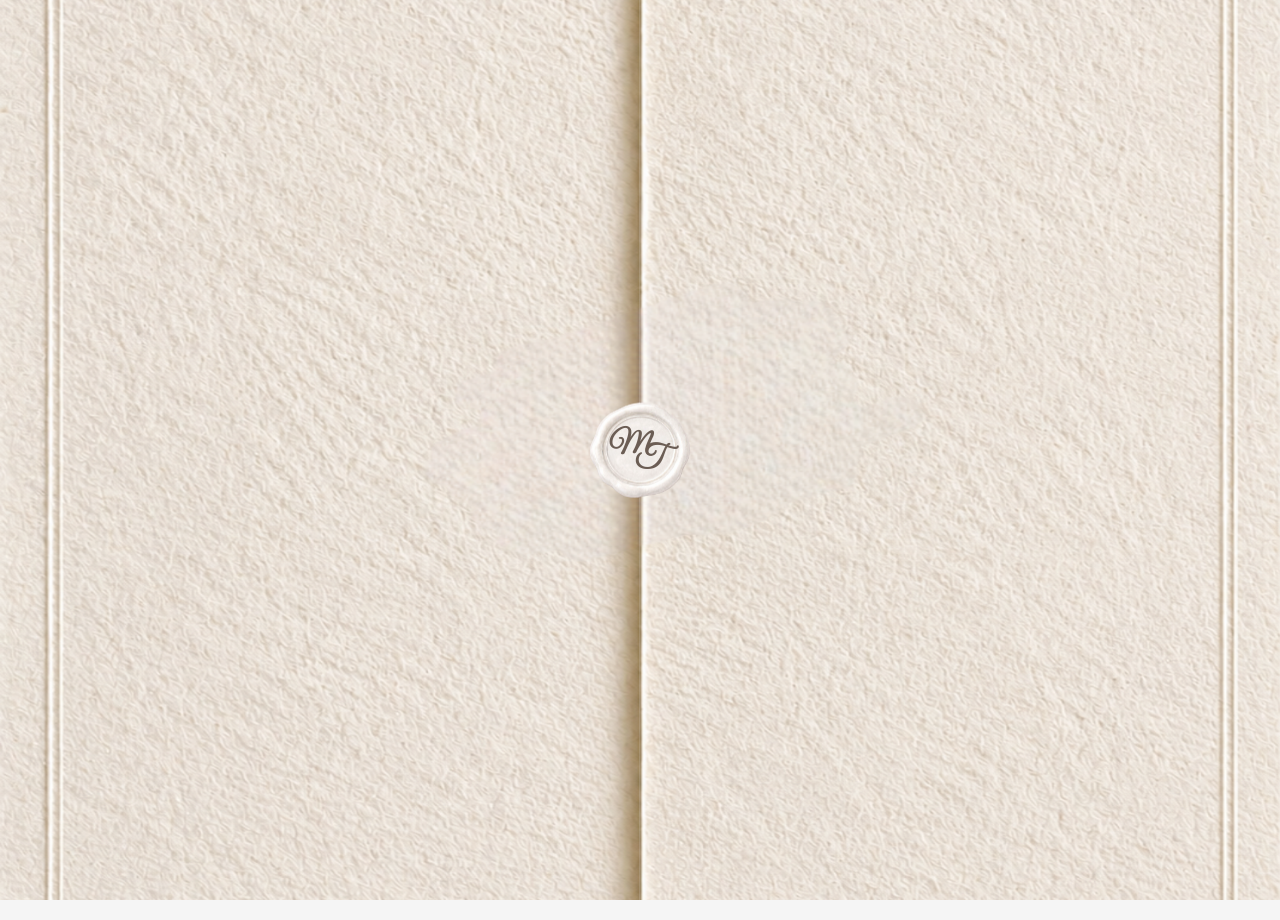
<file: index.html>
<!DOCTYPE html>
<html lang="it">
<head>
<meta charset="UTF-8" />
<meta name="viewport" content="width=device-width, initial-scale=1" />

<meta property="og:title" content="🤵🏻👰🏻 Manuele & Tania">
<meta property="og:description" content="Sei invitato al nostro matrimonio. Apri l'invito ❤️">
<meta property="og:image" content="https://bigliettowithu.github.io/InvitoMatrimonio/anteprima2.jpg">
<meta property="og:url" content="https://bigliettowithu.github.io/InvitoMatrimonio/">


<title>Invito Matrimonio</title>

<link rel="stylesheet" href="https://cdnjs.cloudflare.com/ajax/libs/font-awesome/6.4.0/css/all.min.css">

<link href="https://fonts.googleapis.com/css2?family=Great+Vibes&family=Playfair+Display:wght@400;500;600&family=Cormorant+Garamond:wght@400;500;600&display=swap" rel="stylesheet">

<style>

html.locked,
body.locked{
  overflow: hidden !important;
  height: 100%;
}

body.unlocked .a4 {
  opacity: 1;
  pointer-events: auto;
}

html {  
  margin: 0;
  padding: 0;
  min-height: 100vh;
  overflow-x: hidden;
background-color: whitesmoke;
  background-attachment: scroll;
  background-size: 100% 50%;
      padding: 10px;
}

body {
  margin: 0;
  min-height: 100vh;
 overflow-x: hidden;
 
}

body::before {
  content: "";
  position: fixed;
  inset: 0;
  pointer-events: none;

  background-image: url("ripeti4.jpg");
  background-repeat: repeat;
  background-attachment: scroll;

  /* fondamentale: NON deformare il pattern */
  background-size: auto;
  opacity: 0.4; /* opacity SOLO del pattern */
}

.primo{
    min-height: calc(100vh - 10px);
    display: flex;
    flex-direction: column;
}

body::before {
  content: "";
  position: fixed;
  top: 0;
  left: 0;
  width: 100vw;
  height: 100vh;

  /* background: linear-gradient(
    180deg,
    #fcfaf6 0%,
    #f5efe6 50%,
    #ead9bd 100%
  ); */

  z-index: -1;
}

.book {
  position: fixed;
  inset: 0;
  height: 100dvh;
  z-index: 2000;
  overflow: visible;
  perspective: 2000px;
}


/* SINISTRA */
.left,
.right{
    position:absolute;
    top:0;
    width:50%;
    height:100dvh;
    transition: transform 2.2s cubic-bezier(.77,0,.18,1);
    transform-style: preserve-3d;
    backface-visibility:hidden;
     background-image: url("centrale.png");
  background-repeat: no-repeat;
  background-size: 200% 100%;
}


.left {
  left: 0;
  transform-origin: left center;
 
  background-position: left center;
  

}

.right{
    right:0;
    transform-origin:right center;
  background-position: right center;

}

/* .right::before,
.right::after {
    content: "";
    position: absolute;
    top: 0;
    width: 18px;
     height:100dvh;;

    background: linear-gradient(
        180deg,
        #e9d8b8 0%,
        #c4a574 50%,
        #e9d8b8 100%
    );

    box-shadow:
        inset 2px 0 4px rgba(255,255,255,0.3),
        inset -2px 0 4px rgba(0,0,0,0.2);

    z-index: 15;
} */
/* 
.right::before {
    left: 0px;
}

.right::after {
    left: 0px;
} */

  #openBtnleft {
  position: absolute;
  top: 50%;
  left: 100%;

  transform: translate(-50%, -50%);

  width: 100px;
  /* cursor: pointer;
  z-index: 500;
  user-select: none;
  -webkit-user-drag: none; */
}


  #openBtn {
  position: absolute;
  top: 50%;
  left: 0;

  transform: translate(-50%, -50%);

  width: 100px;
  /* cursor: pointer;
  z-index: 500;
  user-select: none;
  -webkit-user-drag: none; */
}

/* INVITO */
.a4{
  position: relative;
  width: 100%;
  margin: 0 auto;
  z-index: 1;
  opacity: 0;
  display: none;
}

.top-image{
  position: relative;   /* 🔥 questo è il punto chiave */
  top: 0;
  left: 0;
  width: 100%;
  height: 40vh;     /* scegli altezza */
}

.top-image img{
  width: 100%;
  height: 100%;
  object-fit: cover; /* meglio di contain per effetto “banner” */
  display: block;

}

/* SEZIONI */
.sezione{
   z-index: 90;
  margin:18px 0;
}

.label{
   z-index: 90;
  font-size:11px;
  letter-spacing:3px;
  color:#C4A574;
  margin-bottom:6px;
  text-transform:uppercase;
}

.location {
  display: flex;
  flex-direction: column;
  align-items: center;
  justify-content: center;

  z-index: 90;
  font-size: 20px;
  font-weight: 500;
  line-height: 1.4;

  color: #6f6158;
  letter-spacing: 0.3px;
  text-align: center;
}

.indirizzo {
  z-index: 90;

  font-size: 13px;
  color: #8a7c72;

  margin-top: 6px;
  line-height: 1.3;
  letter-spacing: 0.2px;

  font-style: normal;
}

.location a {
  text-decoration: none;
  color: inherit;

  border-bottom: 1px solid rgba(196,165,116,0.35);

  transition: all 0.2s ease;
}

.location a:hover {
  border-bottom: 1px solid rgba(196,165,116,0.8);
}

/* BOTTONI */
.action-buttons {
    display: flex;
    flex-direction: column;
    align-items: center;
    gap: 0px;
}

.bottom-buttons {
    display: flex;
    justify-content: center;
    gap: 0px;
}

/* stessa dimensione per tutti i pulsanti */
.action-btn {
    position: relative;
    width: 200px;
    height: 200px;
    display: block;
}

/* immagini singole */
.action-btn > img {
    width: 100%;
    height: 100%;
    object-fit: contain;
}
.stacked-images {
    position: relative;   /* 🔥 fondamentale */
    
}

/* immagini sovrapposte */
.stacked-images img {
    position: absolute;
    width: 100%;
     top: 0;
    left: 0;
    height: 100%;
    object-fit: contain;
}

/* immagine davanti */
.img-front {
    z-index: 2;
}

/* immagine dietro */
.img-back {
    z-index: 1;
}


  /* .page.left{ left: 0; }
    .page.right{
      right: 0;
      transform-origin: right;
    } */

.primo{
  width:100%;
  text-align:center;
}

/* TITOLI */
.titolo{
    position: absolute;

     top: calc(
        env(safe-area-inset-top) +
        (100dvh - env(safe-area-inset-top) - env(safe-area-inset-bottom)) / 2
        + 50px
    );

    left: 50%;
    transform: translate(-50%, -50%);

    width: 100%;
    text-align: center;

    font-family: 'Great Vibes', cursive;
    font-size: 50px;
    color: #6B5D54;
}

.sottotitolo{
   position: absolute;
  font-family: 'Great Vibes', cursive;
     top: calc(
        env(safe-area-inset-top) +
        (100dvh - env(safe-area-inset-top) - env(safe-area-inset-bottom)) / 2
        + 130px
    );
  width: 100%;
  text-align: center;

  font-size: 23px;
  color: #8C837A;
}

.primo{
    min-height: 100vh;
    min-height: 100dvh;
    border-color:5px solid whitesmoke;

}

/* DATA */
#data{
  margin-top: auto;
  margin-bottom: calc(20px + env(safe-area-inset-bottom));
  font-family: 'Great Vibes', cursive;
  width:100%;
  text-align:center;

  font-size:30px;
  font-weight:500;
  letter-spacing:1px;
  color:#6B5D54;
}

.secondo {
  margin-top: 50px;
  display: flex;
  flex-direction: column; /* uno sotto l'altro */
  align-items: center;    /* centra orizzontalmente */
  justify-content: center;
  padding: 0;
  width: 100%;
  font-family: 'Cormorant Garamond', serif;
  color: #6f6158;
  text-align: center;
   gap: 0;
}

/* SEZIONI */
.sezione{
  margin:18px 0;
}

.label{
  font-size:11px;
  letter-spacing:3px;
  text-transform:uppercase;
  color:#C4A574;
  margin-bottom:10px;
}

/* EVENTO INLINE (questa è la chiave) */
.evento{
  display:flex;
  align-items:flex-start;
  justify-content:center;
  gap:10px;

  font-size:16px;
  line-height:1.4;
  text-transform:uppercase;
  letter-spacing: 2px;
}

/* ICONA */
.evento i{
  color:#C4A574;
  font-size:18px;
  margin-top:3px;
  opacity:0.8;
}

/* TESTO */
.testo{
  text-align:left;
}

/* INDIRIZZO */
.indirizzo{
  font-size:13px;
  color:#8a7c72;
  margin-top:4px;
}

.divider1{
  position: relative;
  text-align: center;

  font-size: 18px;
  color: #5f524a;

  padding: 18px 0;
}

/* linea sopra*/
/* .divider::before{
  content:"";
  position:absolute;
  top:0;
  left:50%;
  transform:translateX(-50%);

  width:60%;
  height:1px;

  background: linear-gradient(
    to right,
    transparent,
    #C4A574,
    transparent
  );
}  */

/* linea sotto */
/* .divider::after{
  content:"";
  position:absolute;
  bottom:0;
  left:50%;
  transform:translateX(-50%);

  width:60%;
  height:1px;

  background: linear-gradient(
    to right,
    transparent,
    #C4A574,
    transparent
  );
} */

.card{
  display:flex;
  flex-direction:column;
  align-items:center;
}

/* ICONA */

.iconbig{
  position: absolute;
  top: 55%;
  left: 0;
  display:flex;
  justify-content:center;
  align-items:center;

  font-size:200px;
  color:#C4A574;
}

.icon{
  font-size:20px;
  color:#C4A574;
  opacity:0.85;
  margin-top: 10px;
}

/* CONTENUTO */
.evento,
.content{
  display:flex;
  flex-direction:column;
  align-items:center;
  text-align:center;
  width:100%;
}

/* DIVIDER (Cerimonia / Ricevimento) */
.divider{
  position:relative;
  font-size:14px;
  color:#6b5d54;
  align-items: center;
  width: 100%;
}

/* linee eleganti sopra e sotto */
 .divider::before, 
 .divider::after{
  content:"";
  position:absolute;
  left:50%;
  transform:translateX(-50%);
  width:70%;
  height:1px;

  background:linear-gradient(
    to right,
    transparent,
    #C4A574,
    transparent
  );
} 

.divider::before{
  top:0;
}

.divider::after{
  bottom:0;
} 
.divider:first-child::after {
  display: none;
}


.anelli-icon{
    position: absolute;
    top: calc(
        env(safe-area-inset-top) +
        (100dvh - env(safe-area-inset-top) - env(safe-area-inset-bottom)) / 2
        + 205px
    );

    left: 50%;
    transform: translate(-50%, -50%) scale(0.3);;

    z-index: 3;

}

.anelli-icon img {
  background-color: #5555;
  z-index: 3;
  width: 150px;
  height: 100px;      /* piccolo bordo, non gigante */
}

.stemmaChiesa-icon{
  box-sizing: border-box;
  z-index: 3;
   margin-top: 10px;
   width: clamp(60px, 12vw, 80px);
  height: clamp(60px, 12vw, 80px);
  margin-bottom: 5px;
}

.stemmi-icon {
  box-sizing: border-box;
  z-index: 3;
  width: clamp(60px, 12vw, 80px);
  height: clamp(60px, 12vw, 75px);   /* piccolo bordo, non gigante */
  margin-top: 10px;
  margin-bottom: 5px;
}



/* TESTO LOCATION */
.location-text{
  font-size:16px;
  font-family:'Cormorant Garamond', serif;
}

/* INDIRIZZO    font-family:'Cormorant Garamond', serif; */
.address{
  font-size:16px;
  color:#8a7c72;
  margin-top:4px;
    font-family: 'Cormorant Garamond', serif;
}

.page {
  position: absolute;
  top: 0;
  width: 50%;
  height: 100%;
  background-image: url("sfondo.jpg");
  background-size: 200% 100%; /* chiave */
  background-repeat: no-repeat;
}


.divider {
    display: flex;
    justify-content: center;
    padding: 10px;
}

.invitation-card {
    width: 100%;
    max-width: 600px;
    box-sizing: border-box;
    display: flex;
    flex-direction: column;
    align-items: center;
    text-align: center;
    padding: 0px;
    margin: 0px;

}

       /* Sezione Titolo Cerimonia */
       .section-title {
        padding: 0px;
        margin: 0;
         font-family:'Cormorant Garamond', serif;

           font-family: 'Cormorant Garamond', serif;
           font-size: 18px;
           font-weight: 400;
           letter-spacing: 0.3em;
           text-transform: uppercase;
           color: #b8975a; /* Tonalità oro spento/elegante */
       }
       /* Contenitore per l'illustrazione della Basilica */
       .image-container {
        margin-top: 10px;
           width: 100px;
           height: 100px;
           overflow: hidden;
       }
       .image-container img {
    width: auto;
    max-width: 100%;
    height: auto;
    display: block;
    margin: 0 auto;
}
       /* Informazioni sulla Location e Via */
       .location-details {
           padding: 0 10px;
       }
       .venue-name {
           font-size: 16px;
           font-weight: 500;
           letter-spacing: 0.05em;
           margin-bottom: 8px;
           color: #6B5D54;
 font-family: 'Great Vibes';
 font-weight: 600;

       }
       .address {
           font-size: 14px;
           font-style: italic;
           font-weight: 300;
           color: #70675c;
           letter-spacing: 0.02em;
            font-family: 'Cormorant Garamond', serif;
       }

       .info-section{
    width: min(900px, 90%);
    margin: 10px;
    padding: 10px;
   box-shadow:
  0 6px 18px rgba(0,0,0,0.10),
  inset 0 1px 0 rgba(255,255,255,0.5),
  inset 0 -1px 0 rgba(0,0,0,0.05);


}

.info-content{
    display: flex;
    align-items: center;
    justify-content: center;
    padding: 20px;
    gap: 40px;
}
    .section-title2 {
        margin: 0;
        padding: 0;
           font-family: 'Cormorant Garamond', serif;
           font-size: 18px;
           font-weight: 400;
           letter-spacing: 0.3em;
           text-transform: uppercase;
           color: #b8975a; /* Tonalità oro spento/elegante */
       }

.info-image img{
    width: 70px;
     margin-right: -20px;
    height: auto;
    display: block;
}

.info-image-menu img{
  margin-right: -40px;
    width: 90px;
    height: auto;
    display: block;
}

.info-text{
    flex: 1;
    padding-left: 40px;
    border-left: 1px solid #C4A574;
}

.info-description{
    font-family: 'Great Vibes';
    font-size: 18px;
    line-height: 1.6;
    color: #6B5D54;
    margin-bottom: 30px;
}

.info-button{
    display: inline-block;
    padding: 10px;

    border: 1px solid #C4A574;
    border-radius: 30px;

    text-decoration: none;

    color: #8d7458;
    font-size: 14px;

    transition: all .3s ease;
}

.info-button:hover{
    background: #C4A574;
    color: white;
}

.fa-location-dot {
    font-size: 26px;
    color: #70675c;
}
.logo{
  position: absolute;
  font-family: 'Great Vibes', cursive;
  font-size: 30px;
   font-weight: 1000;
  color: #6B5D54;
  text-align: center;
  pointer-events: none;
margin-left: -11px;
margin-top: -5px;
}
.logo2{
  position: absolute;
  font-family: 'Great Vibes', cursive;
  font-size: 30px;
  font-weight: 1000;
  color: #6B5D54;
  text-align: center;
  pointer-events: none;
margin-top: 9px;
margin-left: 9px;
}

</style>
</head>

<body>
  <!-- BOOK -->
<div class="book">

  <div class="left" id="leftPage">
 
    <img id="openBtnleft" src="cera2.png">

  </div>

  <div class="right" id="rightPage">
 
    <img id="openBtn" src="cera2.png">
    <div class="logo" id="openBtn">M</div>
       <div class="logo2" id="openBtn">T</div>
  </div>

</div>

  <!-- INVITO -->
 <div class="a4">
  <div class="primo">
<div class="top-image">
  <img src="sfondotati.jpg" alt="immagine invito">
</div>

  <div class="titolo">Manuele & Tania</div>
  <div class="sottotitolo">annunciano il loro matrimonio</div>

 <img src="anelli1.png"  class="anelli-icon" alt="anelli">

  <div class="divider" id="data">10-10-2026 - ore 10:00</div>
  </div>
  <div class="secondo">

    <!-- CERIMONIA -->
     <div class="divider" >
   <div class="invitation-card" >
   
<h1 class="section-title" >Cerimonia</h1>
<img src="chiesa2.png" alt="Illustrazione Basilica del Buon Consiglio" style="width:120px; height:90px; object-fit:contain; margin-top: 5px;">
<div class="location-details" >
<h2 class="venue-name">Basilica dell’Incoronata Madre del Buon Consiglio</h2>
<p class="address">Via Capodimonte 13, Napoli</p>
   <a href="https://www.google.it/maps/place/Basilica+of+the+Crowned+Mother+of+Good+Counsel+and+Queen+of+the+Catholic+Church/@40.8649994,14.2469316,17z/data=!3m2!4b1!5s0x133b087b1480bb21:0x202069aca76c99fb!4m6!3m5!1s0x133b087b12fa8291:0x5b8ca8d302e38fe8!8m2!3d40.8649994!4d14.2469316!16s%2Fm%2F026wfm_"
  target="_blank"
  class="info-button">
                 Vedi sulla mappa
            </a>
</div>
<img  class="stemmaChiesa-icon" src="stemmachiesa.png" alt="Stemma Araldico">
</div>
</div>

 <!-- Ricevimento -->
     <div class="divider" >
   <div class="invitation-card" >

<h1 class="section-title">Ricevimento</h1>

<img src="villabordi2.png" alt="Illustrazione Basilica del Buon Consiglio" style="width:100px; height:70px; object-fit:cover; margin-top: 5px;">
<div class="location-details">

<h2 class="venue-name">Villa Soglia </h2>
<p class="address">Corso Claudio 1, Castel San Giorgio SA</p>
  <a href="https://www.google.it/maps/place/Villa+Soglia+-+Wedding+%26+Events/@40.78354,14.699382,17z/data=!3m1!4b1!4m6!3m5!1s0x133bc7ae07ddbacd:0xe0654de443bfd980!8m2!3d40.78354!4d14.699382!16s%2Fg%2F1tdqw_jh"
   target="_blank"
               class="info-button">
                 Vedi sulla mappa
            </a>
</div>
<img  class="stemmi-icon" src="stemmavilla.png" alt="Stemma Araldico" >

</div>
</div>

  <!-- BOTTONI -->
<div class="info-section">

    <h2 class="section-title2">Conferma la tua presenza</h2>

    <div class="info-content">
        <div class="info-image">
            <img src="parte.png" alt="Parteciperai">
        </div>

        <div class="info-text">
            <p class="info-description">
                Vi chiediamo gentilmente di confermare la vostra presenza
                accedendo alla pagina dedicata.
            </p>

           <a href="partecipazione.html" onclick="sessionStorage.setItem('fromIndex','true')"
               class="info-button">
                Conferma la partecipazione
            </a>
        </div>
    </div>
</div>

<div class="info-section">

    <h2 class="section-title2">Preferenze alimentari</h2>

    <div class="info-content">

        <div class="info-image-menu">
            <img src="menu.png" alt="Preferenze alimentari">
        </div>

        <div class="info-text">

            <p class="info-description">
                Vi chiediamo gentilmente di segnalare le vostre preferenze alimentari.
            </p>

            <a href="https://docs.google.com/forms/d/e/1FAIpQLSdnfhsL2lWP8gc5E-1cBpClJa25uI-BtvNkWvB5h8EqveMOqw/viewform?usp=publish-editor"
               class="info-button">
                Comunica le tue preferenze
            </a>

        </div>

    </div>
</div>


<div class="info-section">
    <h2 class="section-title2">Lista di nozze</h2>

    <div class="info-content">
        <div class="info-image">
            <img src="regalo.png" alt="Un pensiero" >
        </div>

        <div class="info-text">
            <p class="info-description">
                La vostra presenza sarà il dono più prezioso.
                Per chi lo desiderasse, abbiamo dedicato una pagina con ulteriori informazioni.
            </p>

            <a href="regalo.html" onclick="sessionStorage.setItem('fromIndex','true')"
               class="info-button">
                Clicca qui per ulteriori informazioni
            </a>
        </div>
    </div>
</div>

</div>
</div>

  <script>

    // blocca menu tasto destro
    document.addEventListener("contextmenu", e => e.preventDefault());
    // testo temporaneo su click
    document.addEventListener("DOMContentLoaded", function() {
      const area = document.getElementById("click-area");
      const corpo = document.getElementById("corpo");
      const tempText = document.getElementById("temporary-text");

      area.addEventListener("click", function() {
        corpo.style.display = "none";
        tempText.style.display = "block";

        setTimeout(() => {
          tempText.style.display = "none";
          corpo.style.display = "block";
        }, 9000);
      });
    });
    const book = document.querySelector(".book");
    const btn = document.getElementById("openBtn");
    const btnleft = document.getElementById("openBtnleft");
    const leftPage = document.querySelector(".left");
    const rightPage = document.querySelector(".right");
    const a4 = document.querySelector(".a4");
    const opened = localStorage.getItem("invitoAperto") === "true";
    const time = localStorage.getItem("invitoApertoTime");

    const TEN_MIN = 3 * 60 * 1000;
    console.error("opened", opened)
  //   if (opened ) {
  //   // salta effetto libro
  //  // book.style.display = "none";
  //   document.body.classList.remove("locked");
  //   document.body.classList.add("unlocked");
  //   a4.style.pointerEvents = "auto";
  //   book.style.display = "none";
  //    a4.style.display = "block";
  //   a4.style.opacity = "1";
  //   }
   btn.addEventListener("click", () => {
    window.scrollTo({ top: 0, behavior: "instant" });
document.documentElement.scrollTop = 0;
document.body.scrollTop = 0;
    book.style.display = "block";
    document.body.classList.remove("locked");
    document.body.classList.add("unlocked");

    rightPage.style.transform = "rotateY(120deg)";
    btnleft.style.display="none"
    a4.style.display = "block";
    a4.style.opacity = "1";

    setTimeout(() => {
      leftPage.style.transform = "rotateY(-120deg)";
    }, 500);
    setTimeout(() => {
     localStorage.setItem("invitoApertoTime", Date.now());
      localStorage.setItem("invitoAperto", "true");
      book.style.display = "none"; 
    }, 5000);
  });
console.log("fromIndex =", sessionStorage.getItem("fromIndex"));

const fromIndex = sessionStorage.getItem("fromIndex");
console.error("fromIndex", fromIndex)
const navType = performance.getEntriesByType("navigation")[0]?.type;

// mostra book SOLO se:
const showBook =
  navType === "navigate" || navType === "reload";
 console.error("showBook",showBook)
if (!showBook || fromIndex === "true") {
  book.style.display = "none";
   console.error("book NON Visible")
  document.body.classList.add("unlocked");
   a4.style.opacity = "1";
       a4.style.display = "block";
} else {
  console.error("bookVisible")
  book.style.display = "block";
}
  </script>

</body>
</html>
</file>
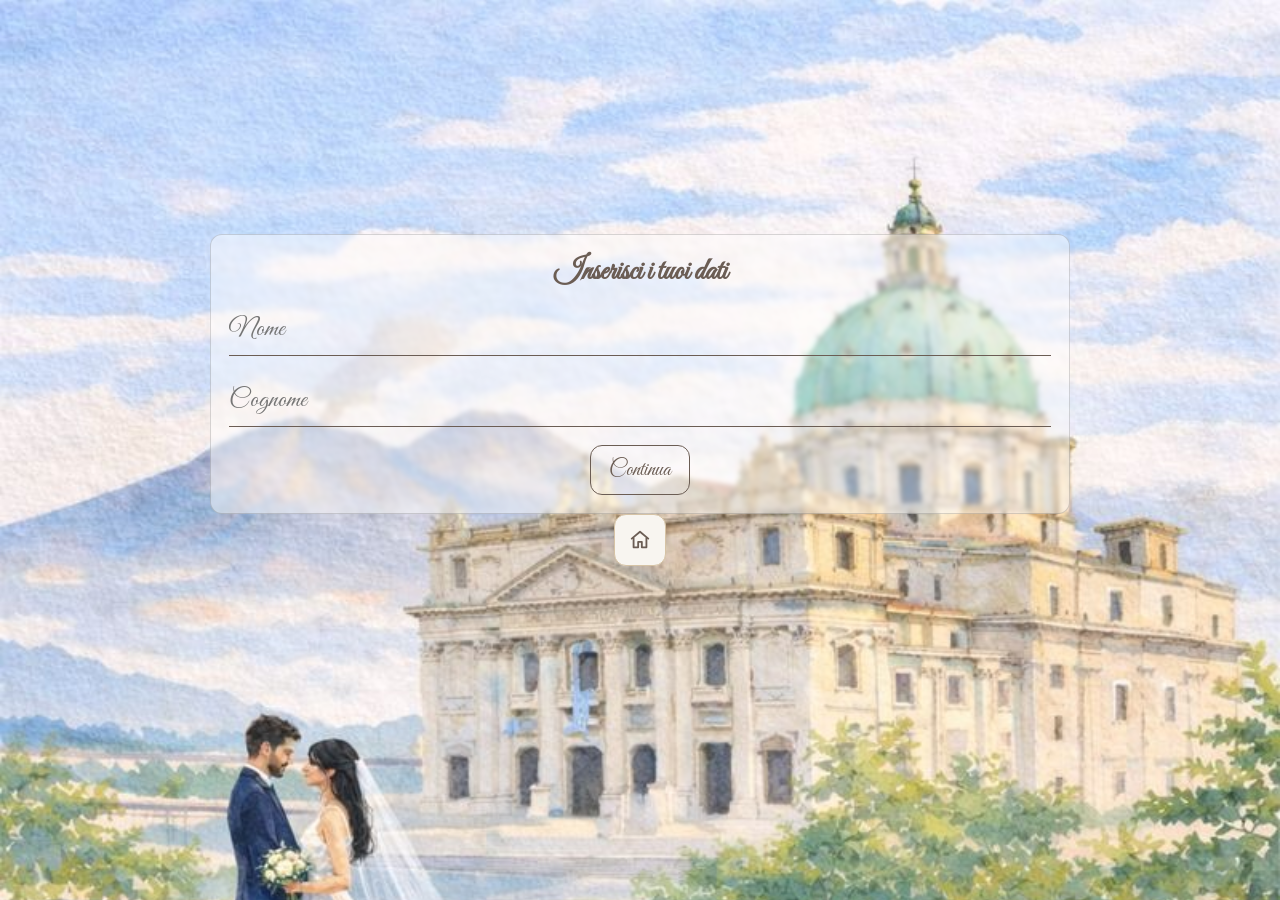
<file: partecipazione.html>
<!DOCTYPE html>
<html lang="it">
<head>
  <meta charset="UTF-8">
  <meta name="viewport" content="width=device-width, initial-scale=1" />
  <title>Invito 30 anni</title>

  <!-- Font e icone -->
  <link href="https://fonts.googleapis.com/css2?family=Playfair+Display:ital@0;1&family=Great+Vibes&display=swap" rel="stylesheet">
  <link rel="stylesheet" href="https://cdnjs.cloudflare.com/ajax/libs/font-awesome/6.4.0/css/all.min.css">

  <style>
    /* BASE */
    html, body{
      margin:0;
      padding:0;
      width:100vw;
      height:100vh;
      box-sizing:border-box;
      color:#6B5D54;
    }

    body {
  margin: 0;
  padding: 0;
  min-height: 100vh;
  overflow-x: hidden;
  background-attachment: scroll;
  background-size: 100% 50%;
background-image: url("ripeti.jpg");
  background-repeat: repeat;
    min-height: 100vh;
    margin: 0;
    display: flex;
    flex-direction: column;

}
    *, *::before, *::after{ box-sizing:inherit; }

    /* STAGE */
   .stage {
  position: relative;
  min-height: 100vh;
}

    /* SFONDO A TUTTA PAGINA */
    .bg{
      position:absolute;
      inset:0;
      width:100%;
      height:100%;
      object-fit:contain;
      object-position:top;
      z-index:0;
      pointer-events:none;
      user-select:none;
      -webkit-user-drag:none;
    }

    /* CONTENITORE SOPRA LO SFONDO */
.a4 {
  position: relative;
  display: flex;
  justify-content: center;
  align-items: flex-start;
  margin-top: 400px;
}

    /* OVERLAY RSVP */
    .rsvp-overlay{
      position:absolute;
      top:50%;
      left:50%;
      transform:translate(-50%, -50%);
      width:min(900px, 92vw);
      padding:20px;
      display:flex;
      flex-direction:column;
      justify-content:center;
      align-items:center;
      z-index:2;
    }

    .rsvp-step1{
      width:100%;
      background:rgba(255,255,255,0.45);
      backdrop-filter: blur(2px);
      border:1px solid rgba(0,0,0,0.15);
      border-radius:12px;
      padding:18px;
    }

    .rsvp-step1 input{
      width:100%;
      border:none;
      border-bottom:1px solid #6B5D54;
      background:transparent;
      padding:10px 0;
      font-size:clamp(18px, 3vh, 26px);
      margin-bottom:18px;
      color:#6B5D54;
      outline:none;
    }

    .rsvp-step1 div {
  width: 100%;
  display: flex;
  align-items: center;
  justify-content: center; /* tutto centrato */
  gap: 20px;               /* spazio uniforme */
  flex-wrap: nowrap;       /* TUTTO SU UNA RIGA */
}

.rsvp-step1 label {
  font-size: clamp(18px, 2.6vh, 24px);
  font-weight: 600;
  white-space: nowrap; /* evita che vada a capo */
}
.rsvp-step1 button {
  width: 100px;              /* UGUALI */
  height: 50px;              /* UGUALI */
  border: 1px solid #6B5D54;
  background: transparent;
  color: #6B5D54;
  font-size: clamp(18px, 2.6vh, 22px);
  cursor: pointer;
  padding: 0;
  border-radius: 12px;
  display: flex;
  align-items: center;
  justify-content: center;
}


* {
  font-family: 'Great Vibes';
}
    .rsvp-step2{
      display:none;
      width:100%;
      margin-top:14px;
      text-align:left;
      background:rgba(255,255,255,0.45);
      backdrop-filter: blur(2px);
      border:1px solid rgba(0,0,0,0.15);
      border-radius:12px;
      padding:18px;
      font-size:clamp(16px, 2.6vh, 22px);
    }

       .rsvp-step-parteciperai{
      display:none;
      width:100%;
      margin-top:14px;
      text-align:left;
      background:rgba(255,255,255,0.45);
      backdrop-filter: blur(2px);
      border:1px solid rgba(0,0,0,0.15);
      border-radius:12px;
      padding:18px;
      font-size:clamp(16px, 2.6vh, 22px);
       align-items: center; /* tutto centrato */

    }


 .rsvp-step-parteciperai label{
      display:block;
      margin-bottom:8px;
      font-weight:600;
    }

    .rsvp-step-parteciperai input,
    .rsvp-step-parteciperai select,
    .rsvp-step-parteciperai textarea{
      font-size:clamp(16px, 2.6vh, 22px);
      width:100%;
      margin:8px 0;
      padding:8px 0;
      border:none;
      border-bottom:1px solid #6B5D54;
      background:transparent;
      color:#6B5D54;
      outline:none;
    }

    .rsvp-step-parteciperai button{
      margin-top:12px;
      padding:10px 22px;
      border:1px solid #6B5D54;
      background:transparent;
      color:#6B5D54;
      font-size:clamp(16px, 2.6vh, 22px);
      cursor:pointer;
      border-radius:10px;
    }

    .rsvp-step2 label{
      display:block;
      margin-bottom:8px;
      font-weight:600;
    }

    .rsvp-step2 input,
    .rsvp-step2 select,
    .rsvp-step2 textarea{
      font-size:clamp(16px, 2.6vh, 22px);
      width:100%;
      margin:8px 0;
      padding:8px 0;
      border:none;
      border-bottom:1px solid #6B5D54;
      background:transparent;
      color:#6B5D54;
      outline:none;
    }

    .rsvp-step2 button{
      margin-top:12px;
      padding:10px 22px;
      border:1px solid #6B5D54;
      background:transparent;
      color:#6B5D54;
      font-size:clamp(16px, 2.6vh, 22px);
      cursor:pointer;
      border-radius:10px;
    }

    /* PARTECIPANTI EXTRA */
    #extraFields{ margin-top:10px; }

    .partecipante{
      display:flex;
      align-items:center;
      gap:10px;
      border:1px solid #6B5D54;
      padding:8px;
      border-radius:10px;
      margin-bottom:10px;
      background:rgba(255,255,255,0.25);
    }

    .partecipante input{
      width:55%;
      border:none;
      border-bottom:1px solid #6B5D54;
      background:transparent;
      padding:6px 0;
      outline:none;
      font-size:clamp(14px, 2.2vh, 20px);
    }

    .partecipante select{
      width:35%;
      border:none;
      border-bottom:1px solid #6B5D54;
      background:transparent;
      padding:6px 0;
      outline:none;
      font-size:clamp(14px, 2.2vh, 20px);
    }

    .partecipante .remove-btn{
      background:transparent;
      border:none;
      font-size:28px;
      line-height:1;
      cursor:pointer;
      padding:0 6px;
    }

    /* BOTTONE INDIETRO */
 .action-buttons{
  display:flex;
  flex-direction:row;
  justify-content:center;   /* 👈 QUESTO è quello che ti manca */
  align-items:center;
  gap:20px;

  width:100%;
  margin-top:30px;
}

.action-btn{
  width:52px;
  height:52px;
  border-radius:12px;
  background:#F8F5F0;
  border:1px solid #D6C3A5;
  display:flex;
  align-items:center;
  justify-content:center;
  color:#6B5D54;
  box-shadow:0 6px 16px rgba(0,0,0,0.10);
}

.buttons-row {
  display: flex;
  gap: 12px;
  justify-content: center;
  width: 100%;
}

.back-btn {
  align-self: flex-start; /* 👈 solo lui a sinistra */
  cursor: pointer;
  margin-top: 12px;
}
.step-title {
  font-size: 30px;
  font-weight: 600;
  margin-bottom: 12px;
  text-align: center;
  color: #6B5D54;
}

.top-row {
  display: flex;
  align-items: center;
  justify-content: center;
  gap: 10px;
  flex-wrap: wrap; /* se schermo piccolo va a capo */
  text-align: center;
   align-items: baseline;
}
.buttonsconfirm {
  display: flex;
  justify-content: center;
  gap: 12px;
}

.same-text {
  font-size: 22px;   /* stessa dimensione */
  font-weight: 600;  /* stessa pesantezza */
  color: #6B5D54;
  padding: 0;
  margin: 0;
}

.actions {
  position: relative;
  width: 100%;
  display: flex;
  justify-content: center; /* centra Invio */
  align-items: center;
}

.back-btn2 {
  position: absolute;
  left: 0; /* forza sinistra */
  cursor: pointer;
}

.send-btn {
  padding: 10px 22px;
  border: 1px solid #6B5D54;
  background: transparent;
  color: #6B5D54;
  border-radius: 10px;
}
  </style>
</head>

<body>
  <div class="stage">
    <!-- SFONDO FULLSCREEN -->
    <img class="bg" src="sfondopartecipazione.jpg" alt="Sfondo invito" style=" object-fit:cover;">

    <!-- CONTENUTO SOPRA -->
    <div class="a4">
      <div class="rsvp-overlay">
        <div class="rsvp-step1">
           <div class="step-title">Inserisci i tuoi dati</div>
          <input type="text" id="rsvpName" placeholder="Nome" oninput="checkName()">
           <input type="text" id="rsvpCognome" placeholder="Cognome" oninput="checkName()">
          <div>
            <button id="okBtn" onclick="showStepParteciperai(true)">Continua</button>
          </div>
        </div>

        <div class="rsvp-step-parteciperai" id="rsvp-step-parteciperai">
          
          <div>
           <div class="top-row">
  <div id="nomeInserito" class="same-text"></div>
  <label class="same-text">parteciperai?</label>
</div>
             <div class="buttonsconfirm">
    <button id="yesBtn" onclick="showStep2(true)">Sì</button>
    <button id="noBtn" onclick="sendNo()">No</button>
  </div>
          </div>
          <div class="back-btn" onclick="goBackToStep1()">← Indietro</div>
        </div>

        <div class="rsvp-step2" id="step2">
          <label>Parteciperai da solo/a o in compagnia?</label>
          <select id="compagnia" onchange="toggleExtra()">
            <option value="solo">Solo/a</option>
            <option value="compagnia">In compagnia</option>
          </select>

          <div id="extraFields" style="display:none;">
            <div id="partecipantiContainer"></div>
            <button type="button" onclick="addPartecipante()">Aggiungi partecipante</button>
          </div>
         <div class="actions">
  <div class="back-btn2" onclick="goBackToStepParteciperai()">← Indietro</div>
  <button class="send-btn" onclick="sendYes()">Invia</button>
</div>
        </div>

       <a href="index.html" class="action-btn" aria-label="Torna indietro">
  <svg width="22" height="22" viewBox="0 0 24 24" fill="none"
       stroke="currentColor" stroke-width="2"
       stroke-linecap="round" stroke-linejoin="round">
    <path d="M3 10.5L12 3l9 7.5"></path>
    <path d="M5 10v10h5v-6h4v6h5V10"></path>
  </svg>
</a>
      </div>
    </div>

    <!-- LOGO -->
   
  </div>

  <script>
    function checkName(){
      const name = document.getElementById("rsvpName").value.trim();
      const yes = document.getElementById("yesBtn");
      const no = document.getElementById("noBtn");
      if(name.length>0){
        yes.classList.add("enabled");
        no.classList.add("enabled");
      } else {
        yes.classList.remove("enabled");
        no.classList.remove("enabled");
      }
    }


  function showStepParteciperai(isYes){
    const name = document.getElementById("rsvpName").value.trim();
     const cognome = document.getElementById("rsvpCognome").value.trim();
    if(!name || !cognome){ alert("Inserisci Nome e Cognome"); return; }
    document.getElementById("nomeInserito").textContent = name;
  if(isYes){
    document.getElementById("rsvp-step-parteciperai").style.display = "block";
  } else {
    sendNo();
  }

  document.querySelector(".rsvp-step1").style.display = "none";
}

    function showStep2(isYes){
      const name = document.getElementById("rsvpName").value.trim();
      if(isYes){
        document.getElementById("step2").style.display="block";
      } else {
        sendNo();
      }

      document.querySelector(".rsvp-step-parteciperai").style.display="none";
    }

    function toggleExtra(){
      const val = document.getElementById("compagnia").value;
      document.getElementById("extraFields").style.display = (val==="compagnia") ? "block" : "none";
    }

    function addPartecipante(){
      const container = document.getElementById("partecipantiContainer");
      const div = document.createElement("div");
      div.classList.add("partecipante");

      div.innerHTML = `
        <input type="text" placeholder="Nome Cognome">
        <select>
          <option value="adulto">Adulto/a</option>
          <option value="bimbo03">Bambino/a 0-3</option>
          <option value="bimbo3-10">Bambino/a 3-10</option>
          <option value="bimbo10plus">Bambino/a 10+</option>
        </select>
        <button type="button" class="remove-btn" onclick="this.parentElement.remove()">×</button>
      `;

      container.appendChild(div);
    }

    function sendNo(){
      const name = document.getElementById("rsvpName").value.trim();
       const cognome = document.getElementById("rsvpCognome").value.trim();
      const msg = `Ciao! Sono ${name} ${cognome} e purtroppo non potrò partecipare al matrimonio 💌`;
      window.open("https://wa.me/393470692307?text="+encodeURIComponent(msg), "_blank");
    }

    function sendYes(){
      const name = document.getElementById("rsvpName").value.trim();
      const cognome = document.getElementById("rsvpCognome").value.trim();

      const extraElems = document.querySelectorAll("#partecipantiContainer .partecipante");
        if (compagnia === "compagnia" && extraElems.length === 0) {
    alert("Hai selezionato 'In compagnia'. Aggiungi almeno un partecipante prima di inviare.");
    return;
  }

      let extraMsg = "";
      if (extraElems.length === 0){
        extraMsg= "Nessuno"
      }

      extraElems.forEach(el => {
        const n = el.querySelector("input").value.trim();
        const t = el.querySelector("select").value;
        if(n) extraMsg += `${n} (${t})\n`;
      });

      const msg = `Conferma partecipazione matrimonio 💍
Nome: ${name}
Cognome: ${cognome}
Partecipanti aggiuntivi:
${extraMsg}`;

      window.open("https://wa.me/393470692307?text="+encodeURIComponent(msg), "_blank");
    }
 
    function goBackToStep1() {
  document.querySelector(".rsvp-step-parteciperai").style.display = "none";
  document.querySelector(".rsvp-step1").style.display = "block";
}

function goBackToStepParteciperai() {
  document.getElementById("step2").style.display = "none";
  document.querySelector(".rsvp-step-parteciperai").style.display = "block";
}
 </script>
</body>
</html>
</file>
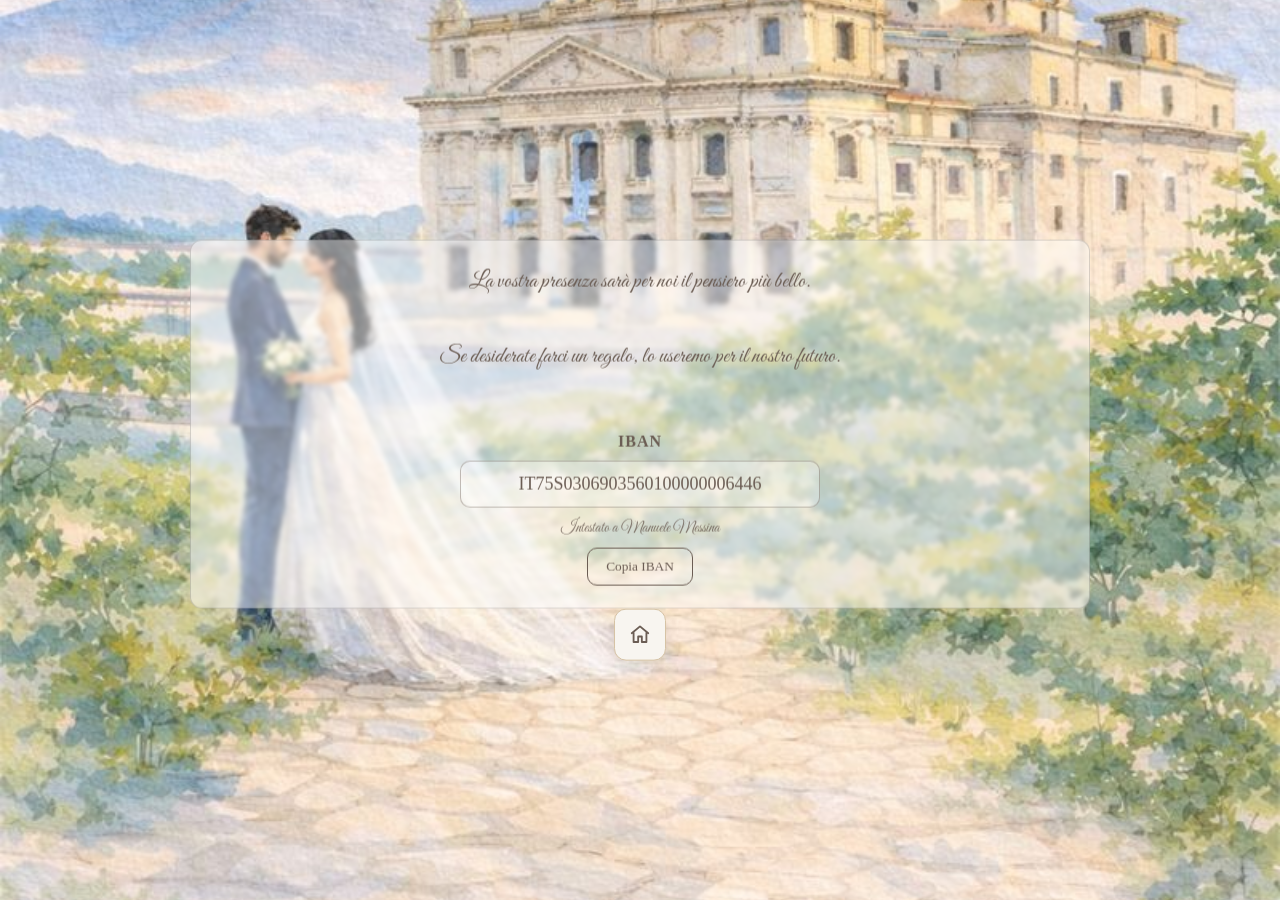
<file: regalo.html>
<!DOCTYPE html>
<html lang="it">
<head>
<meta charset="UTF-8">
<meta name="viewport" content="width=device-width, initial-scale=1" />
<title>RSVP Matrimonio</title>

  <link href="https://fonts.googleapis.com/css2?family=Playfair+Display:ital@0;1&family=Great+Vibes&display=swap" rel="stylesheet">
  <link rel="stylesheet" href="https://cdnjs.cloudflare.com/ajax/libs/font-awesome/6.4.0/css/all.min.css">

<style>
html, body{
  margin:0;
  padding:0;
  width:100vw;
  height:100vh;
  box-sizing:border-box;
  color:#6B5D54;
  overflow-x:hidden;
}

*, *::before, *::after{
  box-sizing:inherit;
  font-family:'Great Vibes';
}

/* STAGE */
.stage{
  position:relative;
  min-height:100vh;
}

/* SFONDO */
.bg{
  position:absolute;
  inset:0;
  width:100%;
  height:100%;
  object-fit:cover;
  z-index:0;
  pointer-events:none;
  user-select:none;
}

/* CONTENITORE */
.a4{
  position:relative;
  display:flex;
  justify-content:center;
  align-items:flex-start;
  min-height:100vh;
}

/* OVERLAY */
.rsvp-overlay{
  position:absolute;
  top:50%;
  left:50%;
  transform:translate(-50%,-50%);
  width:min(900px, 92vw);
  display:flex;
  flex-direction:column;
  align-items:center;
  z-index:2;
}

/* BOX */
.rsvp-step1{
  width:100%;
  background:rgba(255,255,255,0.45);
  backdrop-filter:blur(2px);
  border:1px solid rgba(0,0,0,0.15);
  border-radius:12px;
  padding:22px;
  text-align:center;
}

/* TESTO */
.message{
  display:block;
  font-size:clamp(18px, 2.6vh, 24px);
  line-height:1.6;
  color:#6B5D54;
}

.note{
  display:block;
  margin-top:10px;
  font-size:clamp(16px, 2.2vh, 20px);
  font-style:italic;
}

/* IBAN */
.iban-container{
    font-family: 'Cormorant Garamond', serif;
  margin-top:20px;
  display:flex;
  flex-direction:column;
  align-items:center;
  gap:10px;
}

.iban-title{
  font-size:16px;
  font-weight:600;
  letter-spacing:1px;
    font-family: 'Cormorant Garamond', serif;
}

.iban-container input{
  width:100%;
  max-width:360px;
  text-align:center;
  padding:12px;
  border:1px solid rgba(107,93,84,0.4);
  background:rgba(255,255,255,0.3);
  border-radius:10px;
  font-size:18px;
  color:#6B5D54;
    font-family: 'Cormorant Garamond', serif;
}

.iban-subtitle{
  font-size:16px;
  opacity:0.85;
}

/* BUTTON */
.iban-container button{
  padding:10px 18px;
  border:1px solid #6B5D54;
  background:transparent;
  color:#6B5D54;
  border-radius:10px;
  cursor:pointer;
    font-family: 'Cormorant Garamond', serif;
}

/* HOME BUTTON */
.action-buttons{
  display:flex;
  justify-content:center;
  margin-top:25px;
}

.action-btn{
  width:52px;
  height:52px;
  border-radius:12px;
  background:#F8F5F0;
  border:1px solid #D6C3A5;
  display:flex;
  align-items:center;
  justify-content:center;
  color:#6B5D54;
  box-shadow:0 6px 16px rgba(0,0,0,0.10);
}
</style>
</head>

<body>

<div class="stage">

  <img class="bg" src="sfondopartecipazione.jpg" alt="sfondo">

  <div class="a4">

    <div class="rsvp-overlay">

      <div class="rsvp-step1">

        <div class="message">
          La vostra presenza sarà per noi il pensiero più bello.<br><br>

          Se desiderate farci un regalo, lo useremo per il nostro futuro.<br><br>
        </div>

        <div class="iban-container">

          <div class="iban-title">IBAN</div>

          <input type="text" id="ibanField"
                 value="IT75S0306903560100000006446"
                 readonly>

          <div class="iban-subtitle">
            Intestato a Manuele Messina
          </div>

          <button onclick="copyIBAN()">Copia IBAN</button>

        </div>

      </div>

      <a href="index.html" class="action-btn" aria-label="Torna indietro">
  <svg width="22" height="22" viewBox="0 0 24 24" fill="none"
       stroke="currentColor" stroke-width="2"
       stroke-linecap="round" stroke-linejoin="round">
    <path d="M3 10.5L12 3l9 7.5"></path>
    <path d="M5 10v10h5v-6h4v6h5V10"></path>
  </svg>
</a>

    </div>

  </div>

</div>

<script>
function copyIBAN(){
  const iban = document.getElementById("ibanField");
  iban.select();
  iban.setSelectionRange(0,99999);

  navigator.clipboard.writeText(iban.value)
    .then(()=>alert("IBAN copiato"))
    .catch(()=>alert("Errore copia"));
}
</script>

</body>
</html>
</file>
